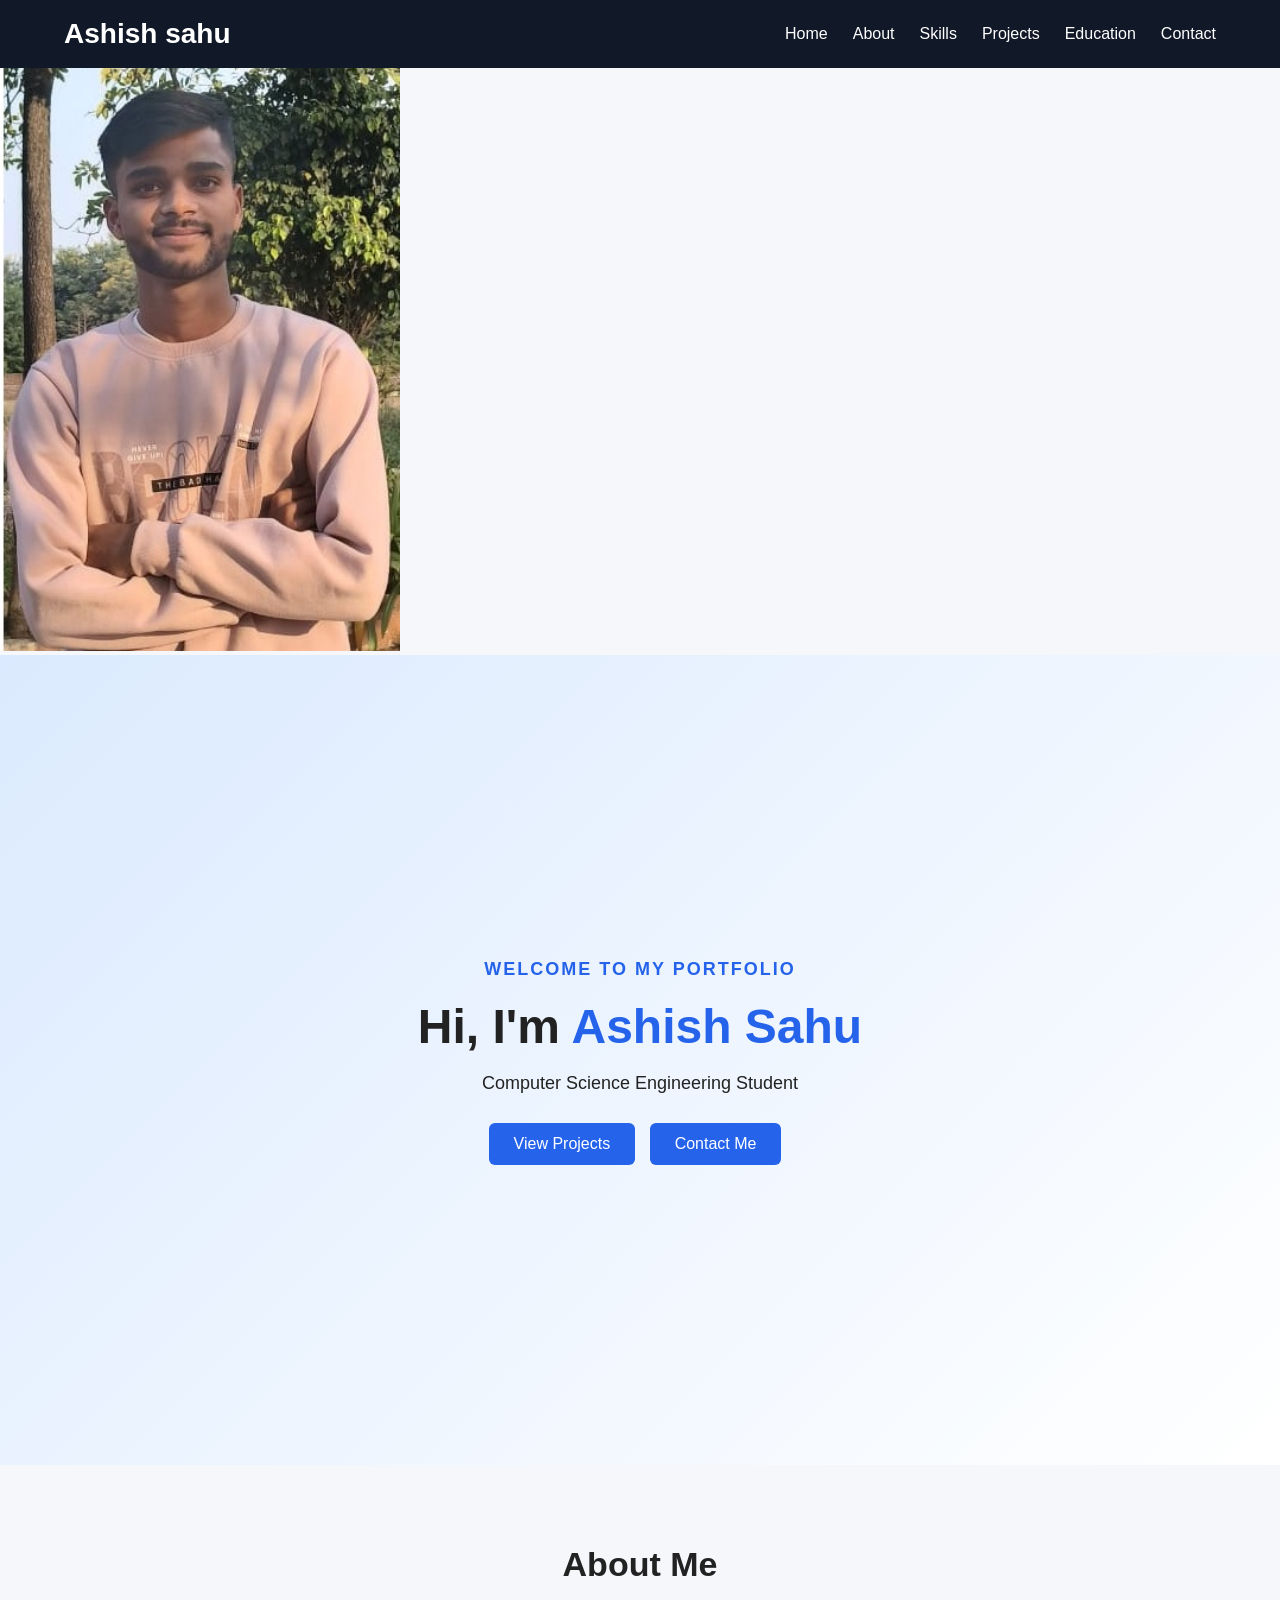
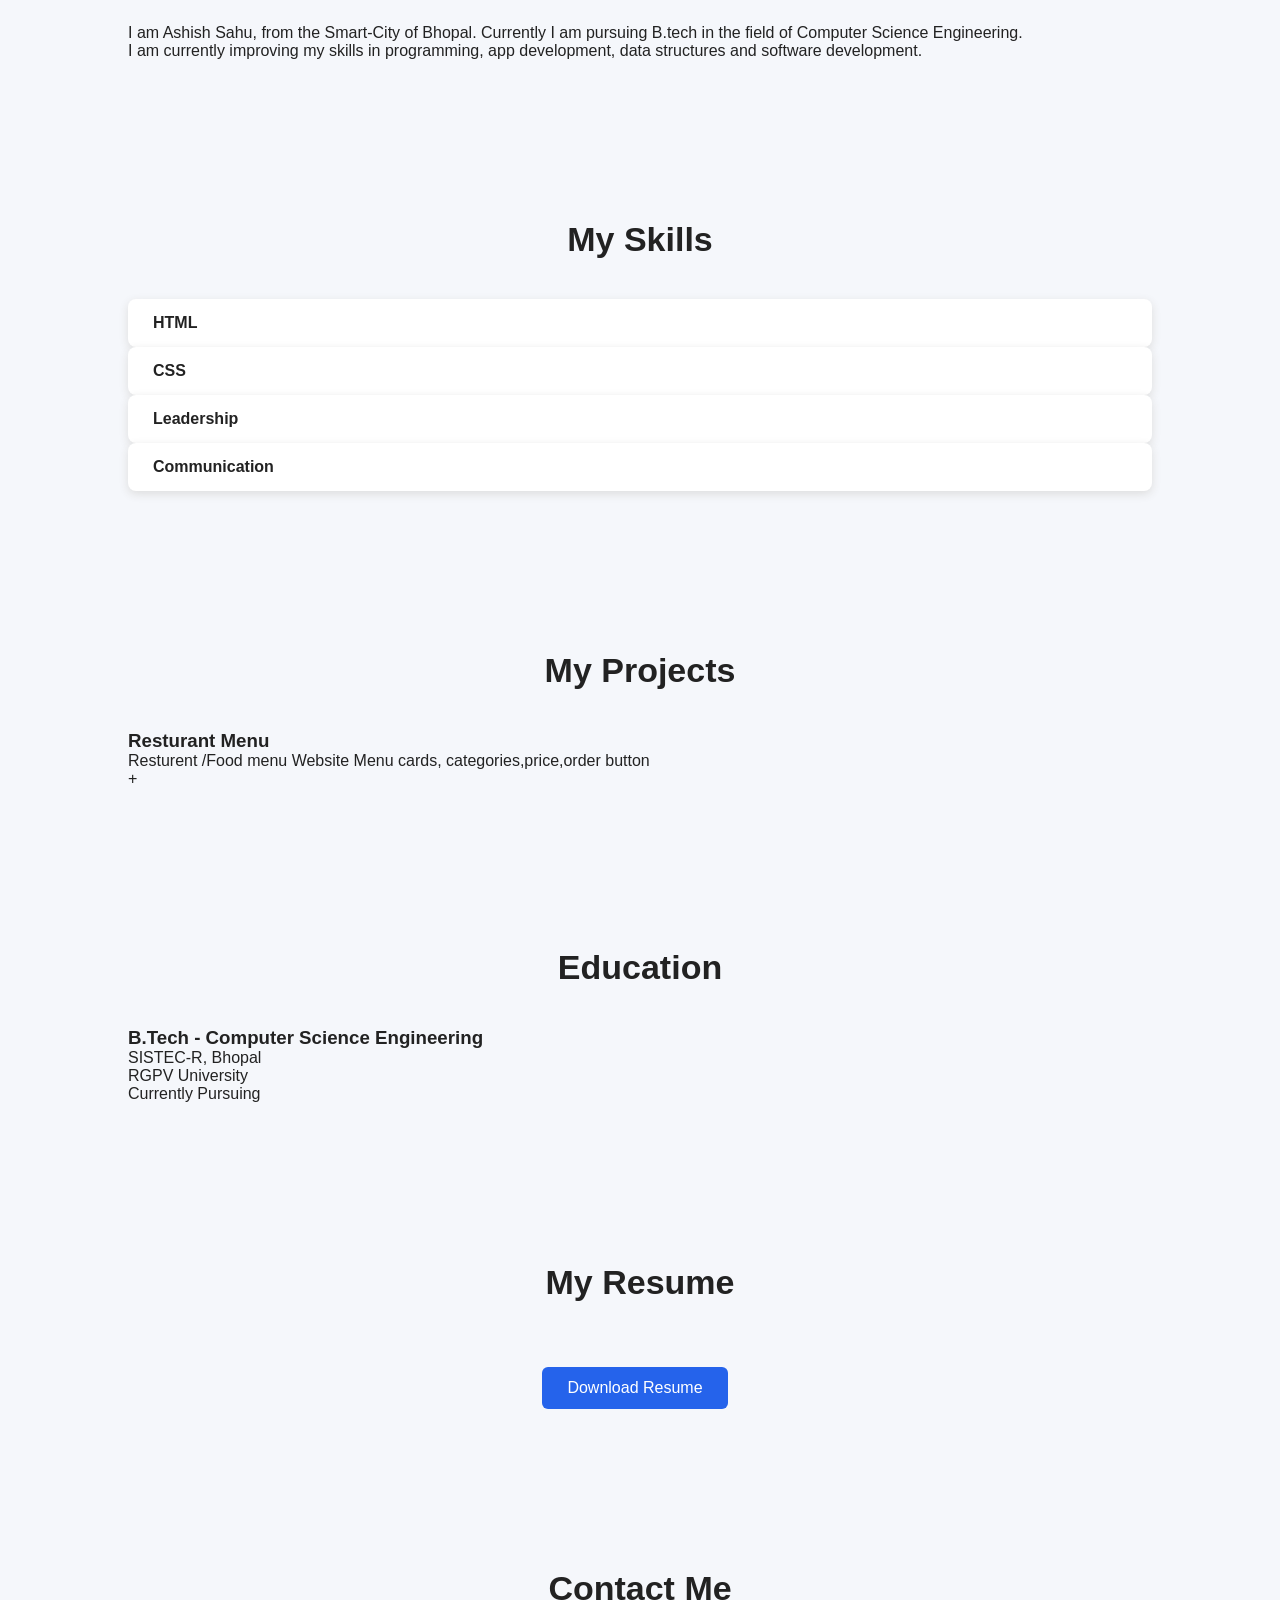
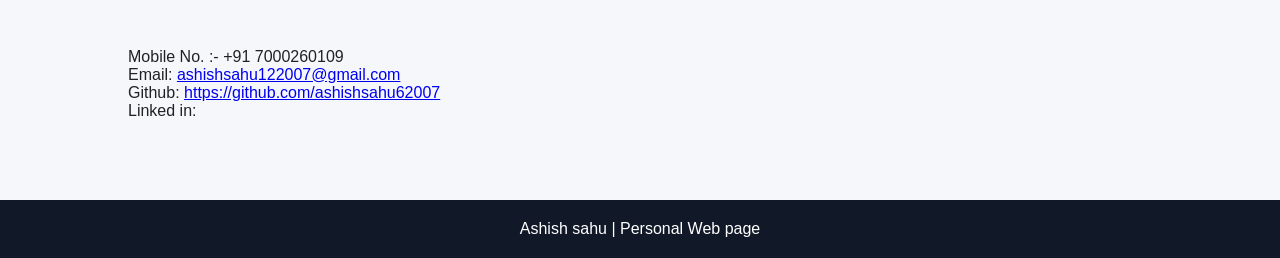
<file: index.html>
<!DOCTYPE html>
<html>
<head>
   <title> Ashish Sahu | CSE Student </title>
<link rel="stylesheet"; href="style.css">
   
</head>

<body>
<header>

    <nav>
        <h2> Ashish sahu </h2>

        <ul>
            <li><a href="#home">Home</a></li>
            <li><a href="#about">About</a></li>
            <li><a href="#skills">Skills</a></li>
            <li><a href="#projects">Projects</a></li>
            <li><a href="#education">Education</a></li>
            <li><a href="#contact">Contact</a></li>
        </ul>
    </nav>
</header>

<img src="Image.jpeg" width="400px">

    <section id="home">
<div class="home-content">
<p class="welcome">WELCOME TO MY PORTFOLIO </p>

        <div>
            <h1>Hi, I'm <span> Ashish Sahu </span></h1>

            <p>
                Computer Science Engineering Student
            </p>

            
            <a href="#projects" class="btn">View Projects</a>
            <a href="#contact" class="btn">Contact Me</a>
        </div>

    </section>


   
    <section id="about">

        <h2 span>About Me </span></h2>
</span>
        <div class="about">
            <p>
                I am Ashish Sahu, from the Smart-City of Bhopal.
Currently I am pursuing B.tech in the field of Computer Science Engineering. 
                
            </p>

            <p>
                I am currently improving my skills in programming,
                app development, data structures and software development.
            </p>
        </div>

    </section>



    <section id="skills">

        <h2>My Skills</h2>

        <div class="skills">

            <div class="skill">HTML</div>
            <div class="skill">CSS</div>
            <div class="skill">Leadership</div>
            <div class="skill">Communication</div>

        </div>

    </section>


    <section id="projects">

        <h2>My Projects</h2>

        <div class="projects">

            <div class="project">

                <h3> Resturant Menu </h3>

                <p>
                    Resturent /Food menu Website Menu cards, categories,price,order button 
                </p>

                +
            </div>


         


            

   

    </section>


    <section id="education">

        <h2>Education</h2>

        <div class="education">

            <h3>B.Tech - Computer Science Engineering</h3>

            <p>SISTEC-R, Bhopal</p>

            <p>RGPV University</p>

            <p>Currently Pursuing</p>

        </div>

    </section>



    <section>

        <h2>My Resume</h2>

        <div style="text-align:center;">

            <a href="C:\web traning\My Resume.html" class="btn">Download Resume
            </a>

        </div>

    </section>


    <Contact >
    <section id="contact">

        <h2>Contact Me</h2>

        <div class="contact">
<p>
     Mobile No. :- +91 7000260109 
            <p>
                Email:
                <a href="ashishsahu62007@gmail.com">
                    ashishsahu122007@gmail.com </a> <br>
 	        Github:
	       <a href="https://github.com/ashishsahu62007"> https://github.com/ashishsahu62007
                </a> <br>
	       Linked in:
	       <a href=""> 
  	       </a>
            </p>

          
           
        </div>

    </section>



    <footer>

       
           Ashish sahu | Personal Web page 
      

    </footer>

</body>
</html>
</file>
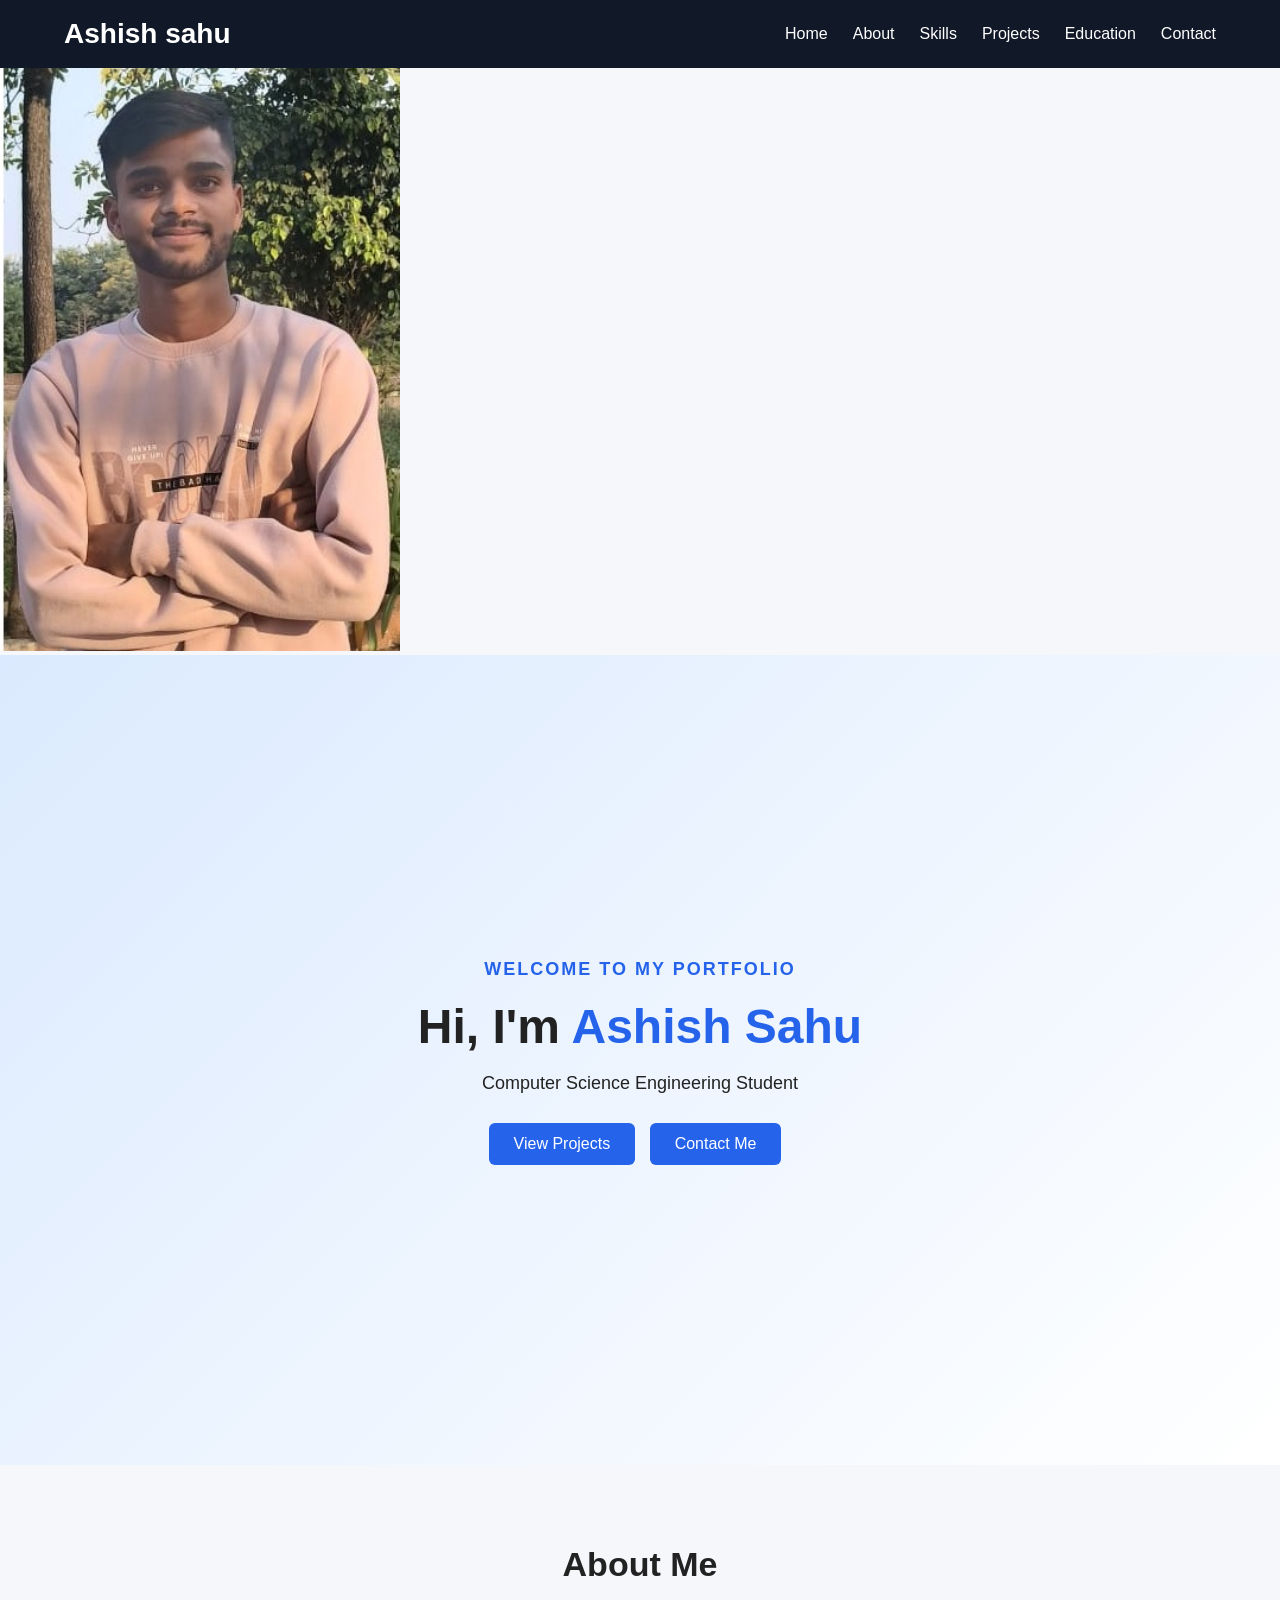
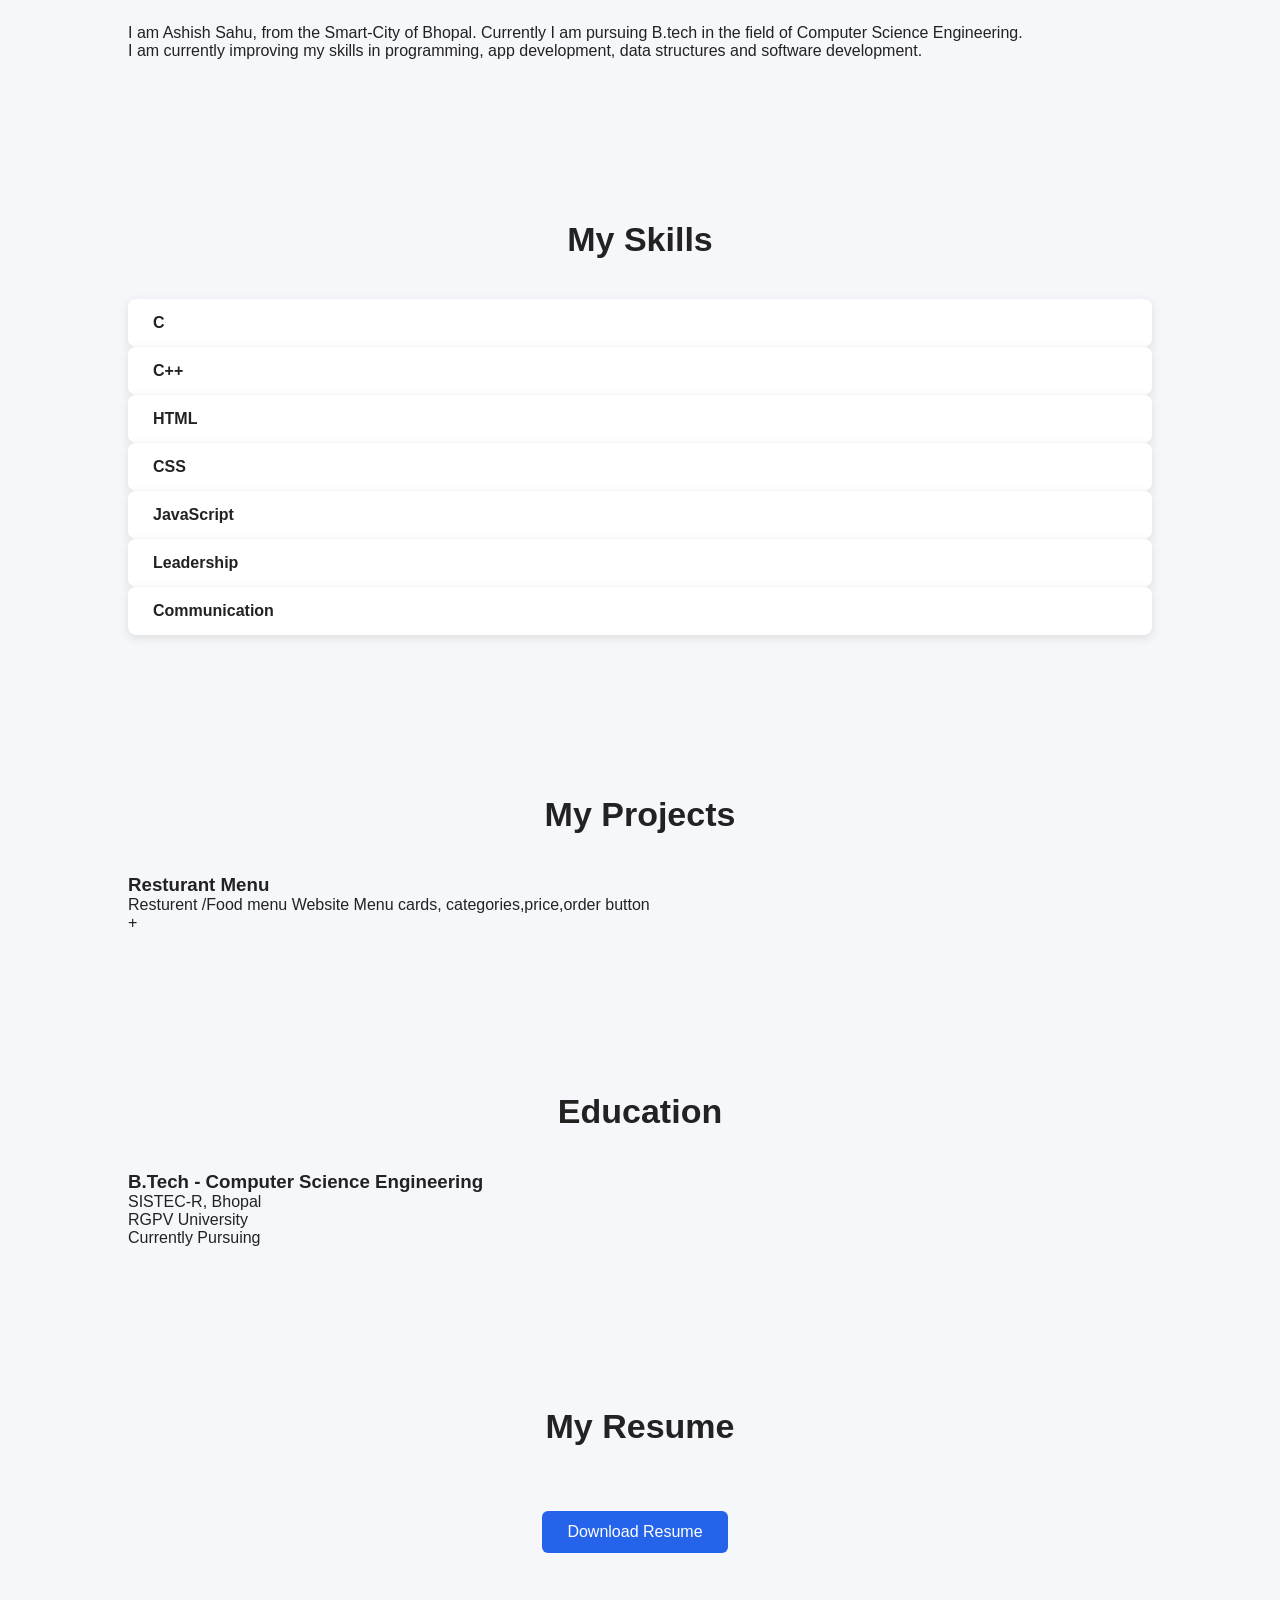
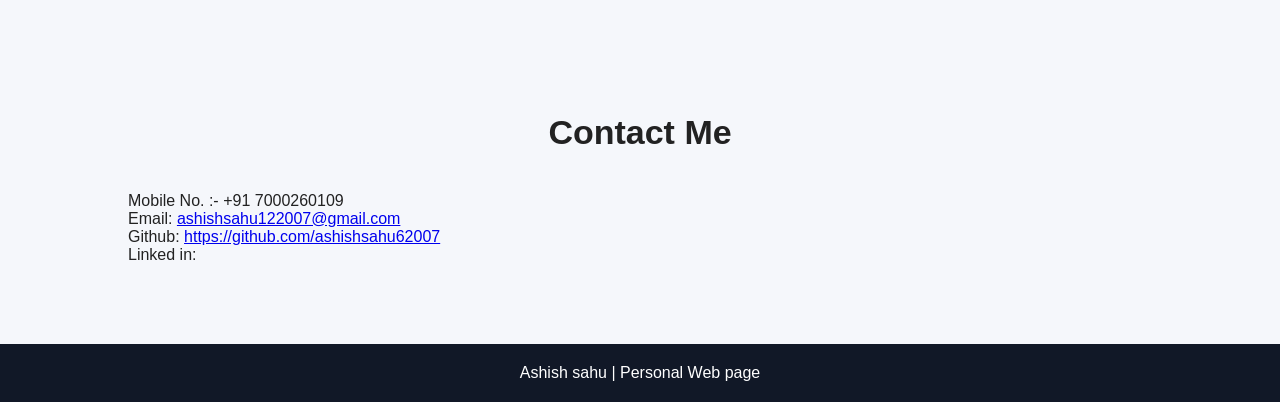
<file: portfolio.html>
<!DOCTYPE html>
<html>
<head>
   <title> Ashish Sahu | CSE Student </title>
<link rel="stylesheet"; href="style.css">
   
</head>

<body>
<header>

    <nav>
        <h2> Ashish sahu </h2>

        <ul>
            <li><a href="#home">Home</a></li>
            <li><a href="#about">About</a></li>
            <li><a href="#skills">Skills</a></li>
            <li><a href="#projects">Projects</a></li>
            <li><a href="#education">Education</a></li>
            <li><a href="#contact">Contact</a></li>
        </ul>
    </nav>
</header>

<img src="Image.jpeg" width="400px">

    <section id="home">
<div class="home-content">
<p class="welcome">WELCOME TO MY PORTFOLIO </p>

        <div>
            <h1>Hi, I'm <span> Ashish Sahu </span></h1>

            <p>
                Computer Science Engineering Student
            </p>

            
            <a href="#projects" class="btn">View Projects</a>
            <a href="#contact" class="btn">Contact Me</a>
        </div>

    </section>


   
    <section id="about">

        <h2 span>About Me </span></h2>
</span>
        <div class="about">
            <p>
                I am Ashish Sahu, from the Smart-City of Bhopal.
Currently I am pursuing B.tech in the field of Computer Science Engineering. 
                
            </p>

            <p>
                I am currently improving my skills in programming,
                app development, data structures and software development.
            </p>
        </div>

    </section>



    <section id="skills">

        <h2>My Skills</h2>

        <div class="skills">

            <div class="skill">C</div>
            <div class="skill">C++</div>
            <div class="skill">HTML</div>
            <div class="skill">CSS</div>
            <div class="skill">JavaScript</div>
     
            
            <div class="skill">Leadership</div>
            <div class="skill">Communication</div>

        </div>

    </section>


    <section id="projects">

        <h2>My Projects</h2>

        <div class="projects">

            <div class="project">

                <h3> Resturant Menu </h3>

                <p>
                    Resturent /Food menu Website Menu cards, categories,price,order button 
                </p>

                +
            </div>


         


            

   

    </section>


    <section id="education">

        <h2>Education</h2>

        <div class="education">

            <h3>B.Tech - Computer Science Engineering</h3>

            <p>SISTEC-R, Bhopal</p>

            <p>RGPV University</p>

            <p>Currently Pursuing</p>

        </div>

    </section>



    <section>

        <h2>My Resume</h2>

        <div style="text-align:center;">

            <a href="C:\web traning\My Resume.html" class="btn">Download Resume
            </a>

        </div>

    </section>


    <Contact >
    <section id="contact">

        <h2>Contact Me</h2>

        <div class="contact">
<p>
     Mobile No. :- +91 7000260109 
            <p>
                Email:
                <a href="ashishsahu62007@gmail.com">
                    ashishsahu122007@gmail.com </a> <br>
 	        Github:
	       <a href="https://github.com/ashishsahu62007"> https://github.com/ashishsahu62007
                </a> <br>
	       Linked in:
	       <a href=""> 
  	       </a>
            </p>

          
           
        </div>

    </section>



    <footer>

       
           Ashish sahu | Personal Web page 
      

    </footer>

</body>
</html>
</file>
<file: style.css>
* {
    margin: 0;
    padding: 0;
    box-sizing: border-box;
    scroll-behavior: smooth;
    font-family: Arial, sans-serif;
}

body {
    background-color: #f5f7fb;
    color: #222;
}




header {
    background-color: #111827;
    position: sticky;
    top: 0;
    z-index: 1000;
}

nav {
    width: 90%;
    margin: auto;
    padding: 18px 0;

    display: flex;
    justify-content: space-between;
    align-items: center;
  background-color: #111827;
}

nav h2 {
    color: white;
    font-size: 28px;
}

nav ul {
    list-style: none;

    display: flex;
    gap: 25px;
}

nav ul li a {
    color: white;
    text-decoration: none;
    font-size: 16px;
}

nav ul li a:hover {
    color: #38bdf8;
}




#home {
    min-height: 90vh;

    display: flex;
    justify-content: center;
    align-items: center;

    text-align: center;

    background: linear-gradient(
        135deg,
        #dbeafe,
        #ffffff
    );
}

.home-content {
    max-width: 800px;
    padding: 20px;
}

.welcome {
    color: #2563eb;
    font-weight: bold;
    letter-spacing: 2px;
    margin-bottom: 15px;
}

.home-content h1 {
    font-size: 48px;
    margin-bottom: 15px;
}

.home-content h1 span {
    color: #2563eb;
}

.home-content h3 {
    font-size: 24px;
    margin-bottom: 15px;
}

.home-content p {
    font-size: 18px;
    line-height: 1.6;
}



.btn {
    display: inline-block;

    margin-top: 25px;
    margin-right: 10px;

    padding: 12px 25px;

    background-color: #2563eb;
    color: white;

    text-decoration: none;

    border-radius: 6px;
}

.btn:hover {
    background-color: #1d4ed8;
}

.btn.second {
    background-color: #111827;
}



section {
    padding: 80px 10%;
}

section h2 {
    text-align: center;
    font-size: 34px;
    margin-bottom: 40px;
}




.about-box {
    max-width: 800px;
    margin: auto;

    background-color: white;

    padding: 30px;

    border-radius: 10px;

    box-shadow: 0 4px 15px #ddd;

    line-height: 1.8;
    text-align: center;
}




.skills-container {
    display: flex;

    justify-content: center;
    flex-wrap: wrap;

    gap: 15px;
}

.skill {
    background-color: white;

    padding: 15px 25px;

    border-radius: 8px;

    box-shadow: 0 3px 10px #ddd;

    font-weight: bold;
}

.skill:hover {
    transform: translateY(-5px);
}



.project-container {
    display: flex;

    justify-content: center;
    flex-wrap: wrap;

    gap: 25px;
}

.project-card {
    width: 300px;

    background-color: white;

    padding: 25px;

    border-radius: 10px;

    box-shadow: 0 4px 15px #ddd;

    transition: 0.3s;
}

.project-card:hover {
    transform: translateY(-8px);
}

.project-card h3 {
    color: #2563eb;
    margin-bottom: 15px;
}

.project-card p {
    line-height: 1.6;
    margin-bottom: 15px;
}

.project-card span {
    font-size: 14px;
    font-weight: bold;
}



.education-box {
    max-width: 650px;

    margin: auto;

    background-color: white;

    padding: 30px;

    border-radius: 10px;

    box-shadow: 0 4px 15px #ddd;

    text-align: center;

    line-height: 2;
}




.contact-box {
    text-align: center;

    background-color: white;

    max-width: 600px;

    margin: auto;

    padding: 30px;

    border-radius: 10px;

    box-shadow: 0 4px 15px #ddd;

    line-height: 2;
}

.contact-box a {
    color: #2563eb;
    text-decoration: none;
}


/* ================= FOOTER ================= */

footer {
    background-color: #111827;

    color: white;

    text-align: center;

    padding: 20px;
}




@media (max-width: 700px) {

    nav {
        flex-direction: column;
        gap: 15px;
    }

    nav ul {
        gap: 12px;
        flex-wrap: wrap;
        justify-content: center;
    }

    .home-content h1 {
        font-size: 35px;
    }

    .home-content h3 {
        font-size: 20px;
    }

    section {
        padding: 60px 5%;
    }
}
</file>
